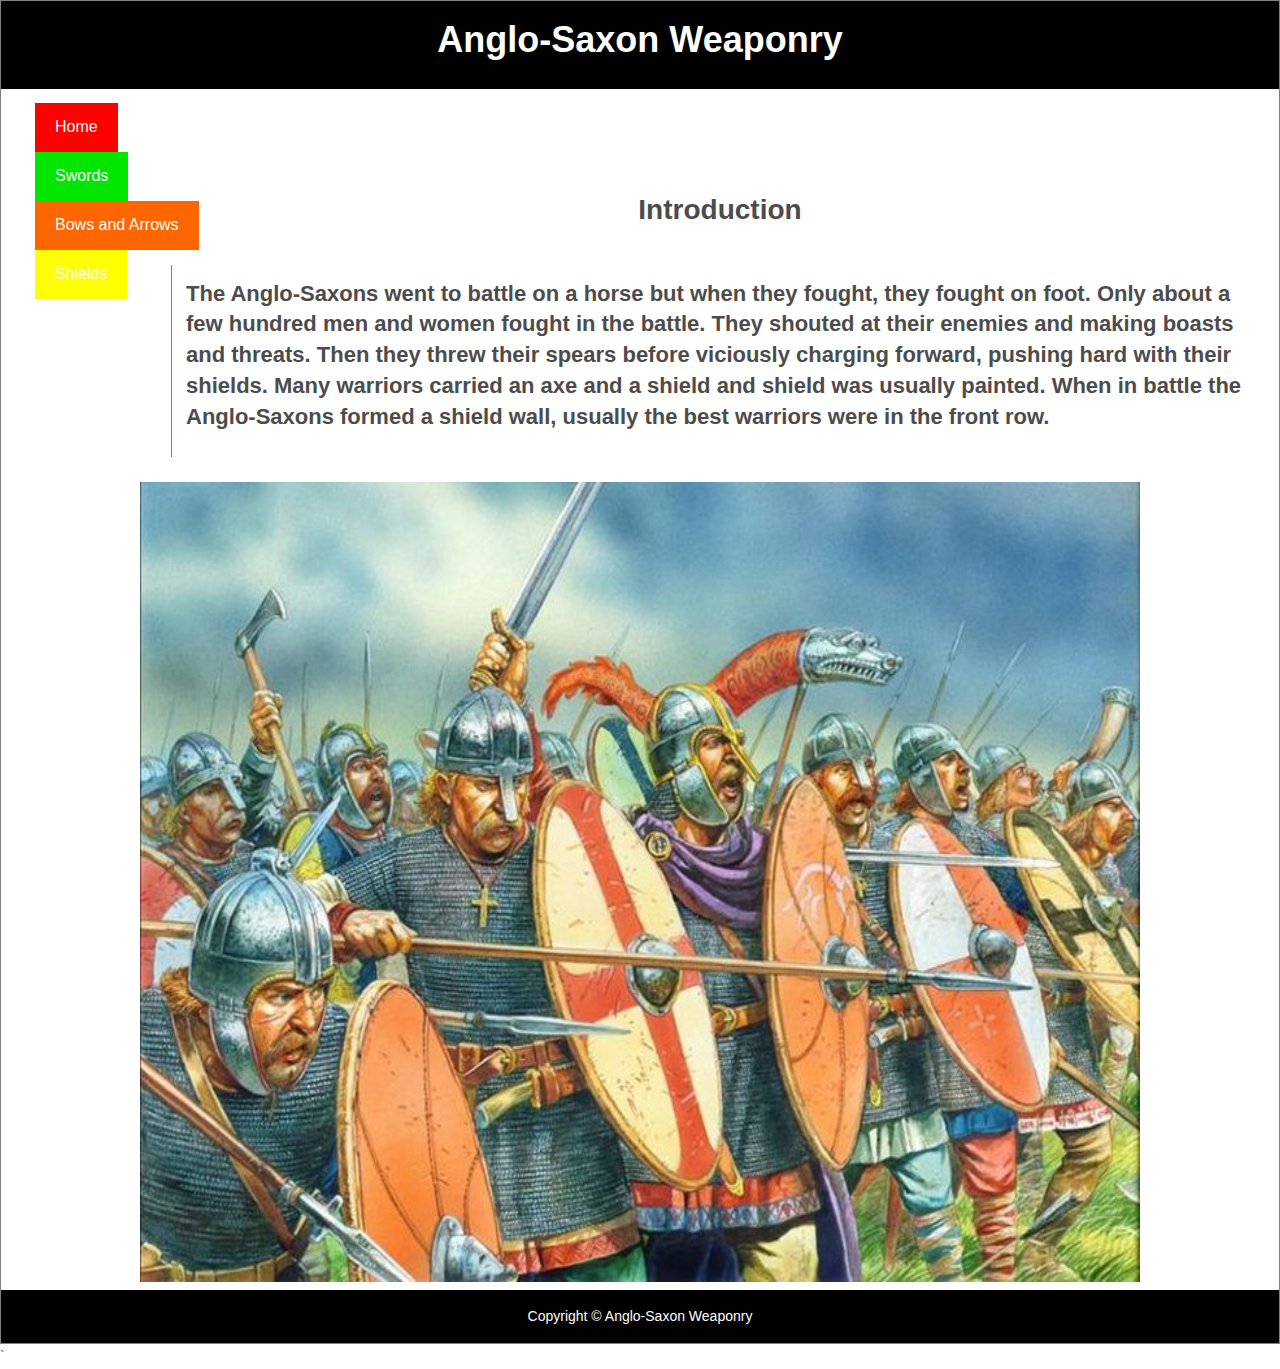
<file: index.html>
<!DOCTYPE html>
<html>
<title>Anglo-Saxon Weaponry</title>
<head>
<link href="Anglo-Saxon_Weapons.css" rel="stylesheet" type="text/css" media="all" />

</head>
<body>

<div class="container">
<header>
   <h1>Anglo-Saxon Weaponry</h1>
</header>



  <nav class="site-main-nav medium--hide small--hide">
    <div class="wrapper">
      <div class="grid--full">
        <div class="grid__item">
          

<ul class="site-nav" id="AccessibleNav">
  
    
      <li class="site-nav5">
        <a href="index.html" class="site-nav__link">Home</a>
      </li>
    
    
    
    
      <li class="site-nav3">
        <a href="Anglo-Saxon Swords.html" class="site-nav__link">Swords</a>
      </li>
    
  
    
    
    
    
    
    
      <li class=".site-nav4">
        <a href="Anglo-Saxon Bows and Arrows.html" class="site-nav__link">Bows and Arrows</a>
      </li>
    
  
    
    
    
    
    
    
      <li class="site-nav2">
        <a href="Anglo-Saxon Shields.html" class="site-nav__link">Shields</a>
      </li>
    

    
  
      </ul>

        </div>
      </div>
    </div>
  </nav>


<br>
<br>
<br>
<br>
<center><h2>Introduction</h2></center>
<br>
<article>
    <h3>The Anglo-Saxons went to battle on a horse but when they fought, they fought on foot. Only about a few hundred men and women fought in the battle. They shouted at their enemies and making boasts and threats. Then they threw their spears before viciously charging forward, pushing hard with their shields. Many warriors carried an axe and a shield and shield was usually painted. When in battle the Anglo-Saxons formed a shield wall, usually the best warriors were in the front row. </h3>
</article>
<br>

<center><img src="10-facts-anglo-saxon-warriors_10.jpg" alt="Warriors" width="1000" height="800"></center>




<footer>Copyright &copy; Anglo-Saxon Weaponry</footer>

</div>

</body>
</html> `
</file>
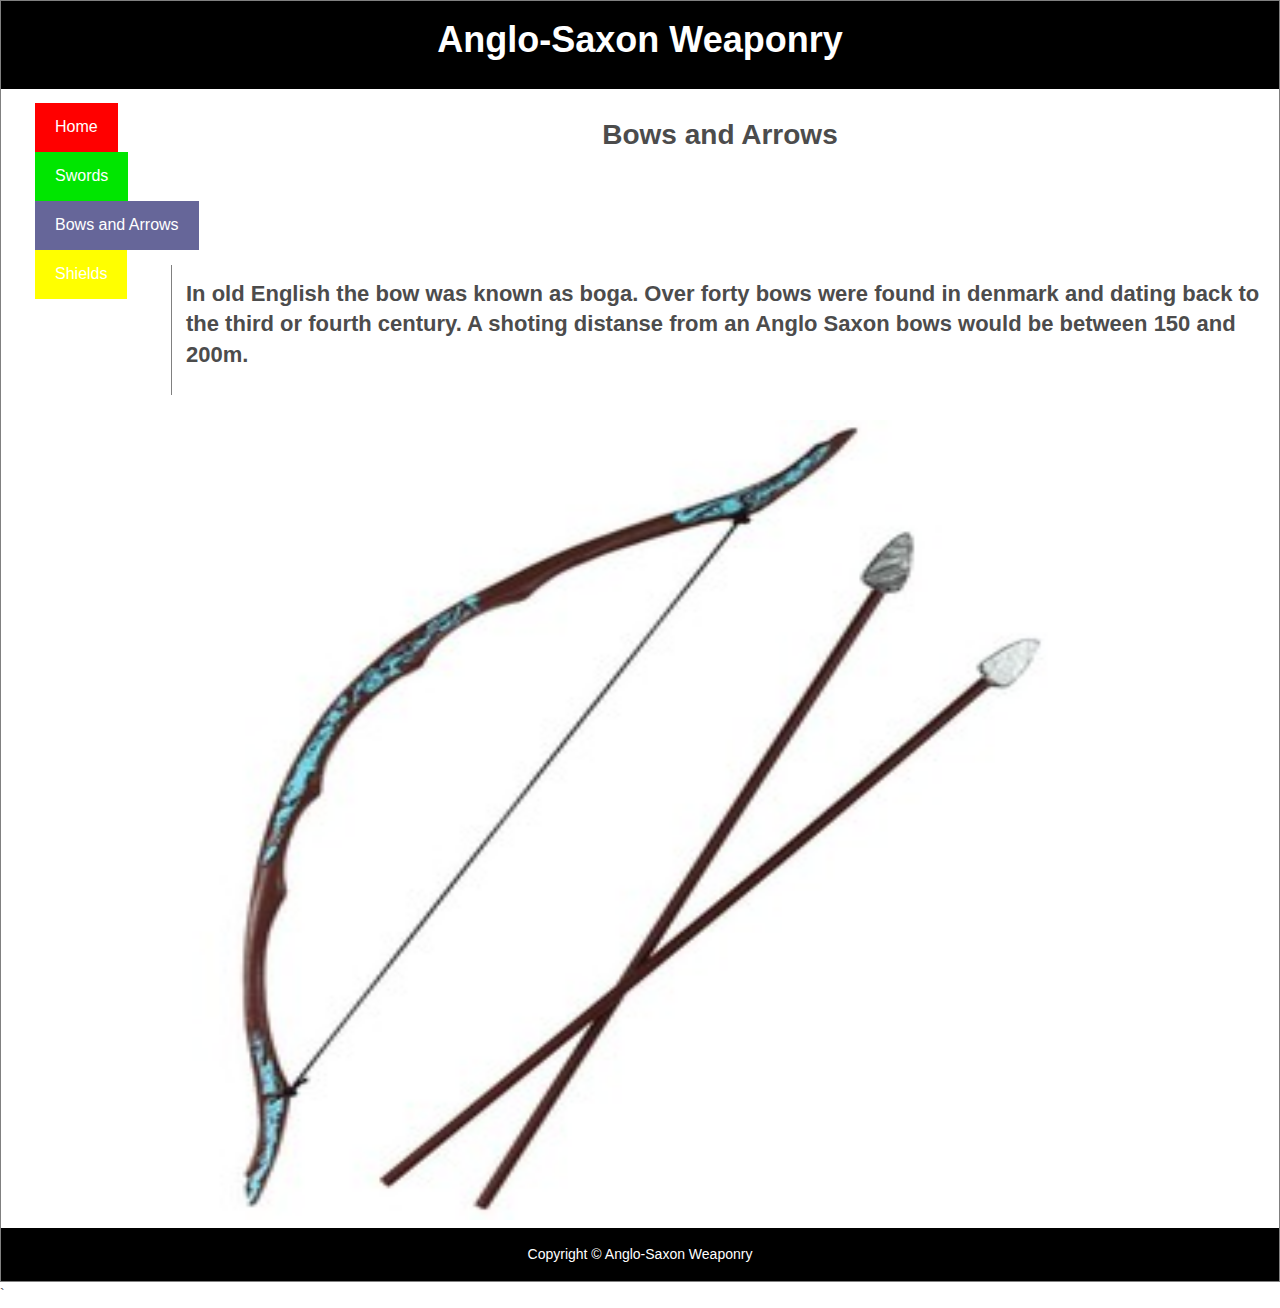
<file: Anglo-Saxon Bows and Arrows.html>
<!DOCTYPE html>
<html>
<title>Anglo-Saxon Weaponry</title>
<head>
<link href="Anglo-Saxon_Weapons.css" rel="stylesheet" type="text/css" media="all" />

</head>
<body>

<div class="container">
<header>
   <h1>Anglo-Saxon Weaponry</h1>
</header>



  <nav class="site-main-nav medium--hide small--hide">
    <div class="wrapper">
      <div class="grid--full">
        <div class="grid__item">
          

<ul class="site-nav" id="AccessibleNav">
  
    
    
    
    
    
    
      <li class="site-nav5">
        <a href="index.html" class="site-nav__link">Home</a>
      </li>
    
  
    
    
    
    
    
    
      <li class="site-nav3">
        <a href="Anglo-Saxon Swords.html" class="site-nav__link">Swords</a>
      </li>
    
  
    
    
    
    
    
    
      <li class="site-nav6">
        <a href="Anglo-Saxon Bows and Arrows.html" class="site-nav__link">Bows and Arrows</a>
      </li>
	  
	  
	  
	  
	  
	  
	  
	  
	  <li class="site-nav2">
        <a href="Anglo-Saxon Shields.html" class="site-nav__link">Shields</a>
      </li>
    
	
	
	
    
  
      </ul>

        </div>
      </div>
    </div>
  </nav>
<br>

<center><h2>Bows and Arrows</h2></center>
<br>
<br>
<br>
<br>
<article>
    <h3>In old English the bow was known as boga. Over forty bows were found in denmark and dating back to the third or fourth century. A shoting distanse from an Anglo Saxon bows would be between 150 and 200m.</h3>
</article>
<br>

<center><img src="img-thing.jpg" alt="Bow and Arrow" width="1000" height="800"></center>




<footer>Copyright &copy; Anglo-Saxon Weaponry</footer>

</div>

</body>
</html> `
</file>
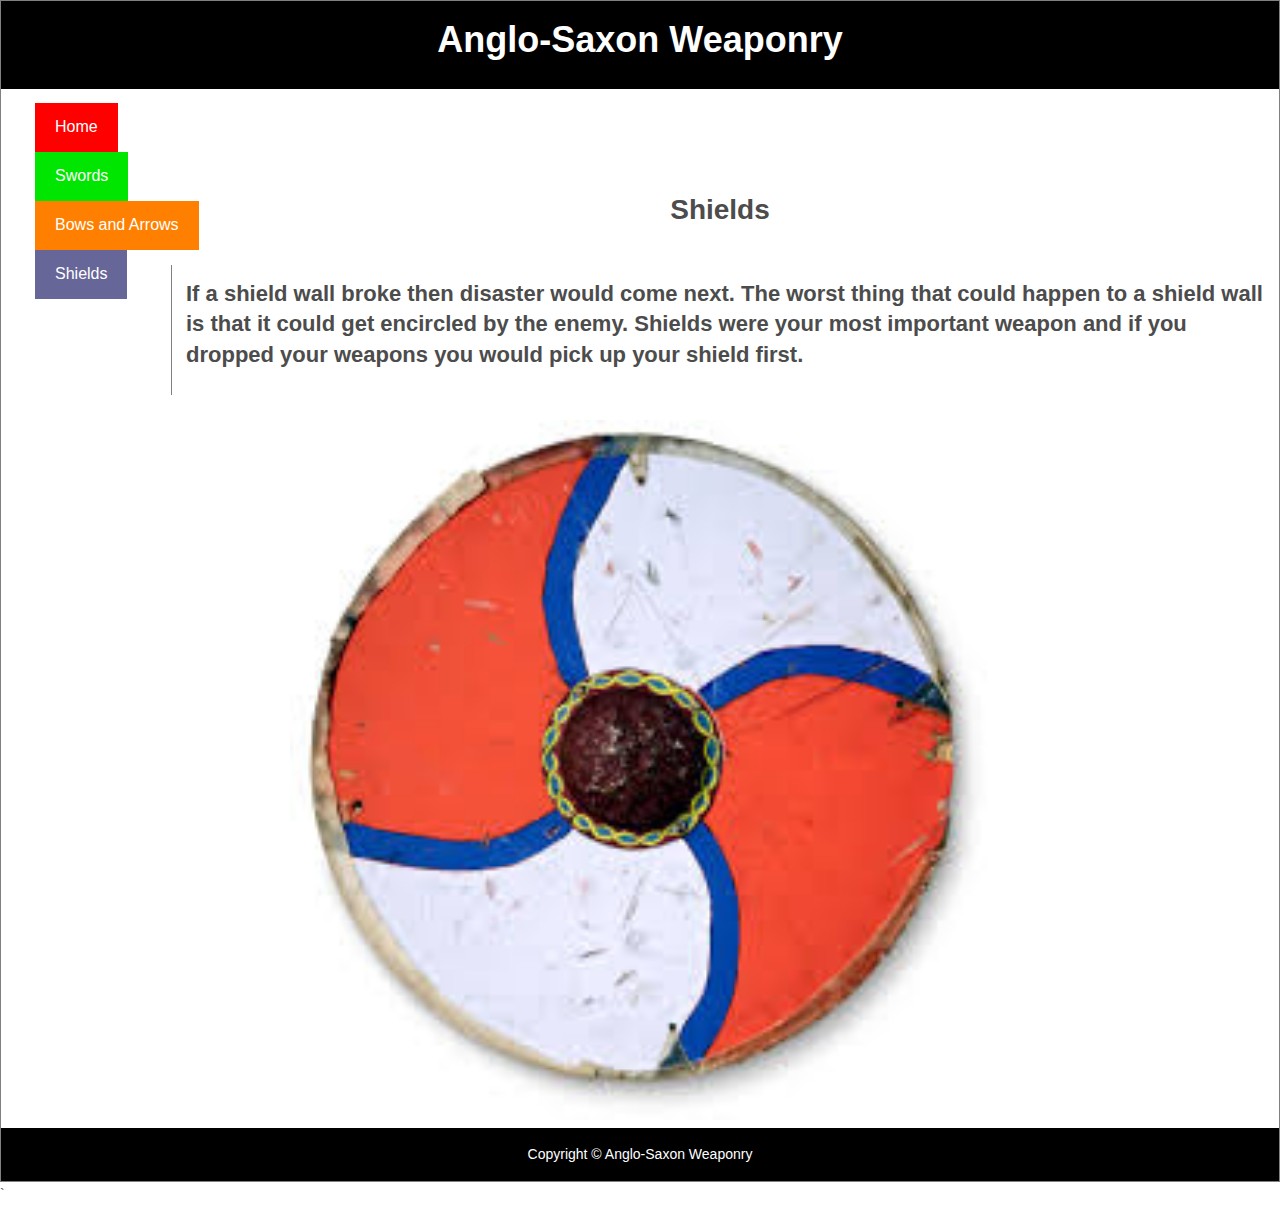
<file: Anglo-Saxon Shields.html>
<!DOCTYPE html>
<html>
<title>Anglo-Saxon Weaponry</title>
<head>
<link href="Anglo-Saxon_Weapons.css" rel="stylesheet" type="text/css" media="all" />

</head>
<body>

<div class="container">
<header>
   <h1>Anglo-Saxon Weaponry</h1>
</header>



  <nav class="site-main-nav medium--hide small--hide">
    <div class="wrapper">
      <div class="grid--full">
        <div class="grid__item">
          

<ul class="site-nav" id="AccessibleNav">
  
    
    
    
    
    
    
      <li class="site-nav5">
        <a href="index.html" class="site-nav__link">Home</a>
      </li>
    
  
    
    
    
    
    
    
      <li class="site-nav3">
        <a href="Anglo-Saxon Swords.html" class="site-nav__link">Swords</a>
      </li>
    
  
    
    
    
    
    
    
      <li class="site-nav4">
        <a href="Anglo-Saxon Bows and Arrows.html" class="site-nav__link">Bows and Arrows</a>
      </li>
      
      
	  
	  





      
      <li class="site-nav6">
        <a href="Anglo-Saxon Bows and Arrows.html" class="site-nav__link">Shields</a>
      </li>	  

    
  
      </ul>

        </div>
      </div>
    </div>
  </nav>


<br>
<br>
<br>
<br>
<center><h2>Shields</h2></center>
<br>
<article>
    <h3>If a shield wall broke then disaster would come next. The worst thing that could happen to a shield wall is that it could get encircled by the enemy. Shields were your most important weapon and if you dropped your weapons you would pick up your shield first.</h3>
</article>
<br>

<center><img src="download.jpg" alt="Shield" width="700" height="700"></center>




<footer>Copyright &copy; Anglo-Saxon Weaponry</footer>

</div>

</body>
</html> `
</file>
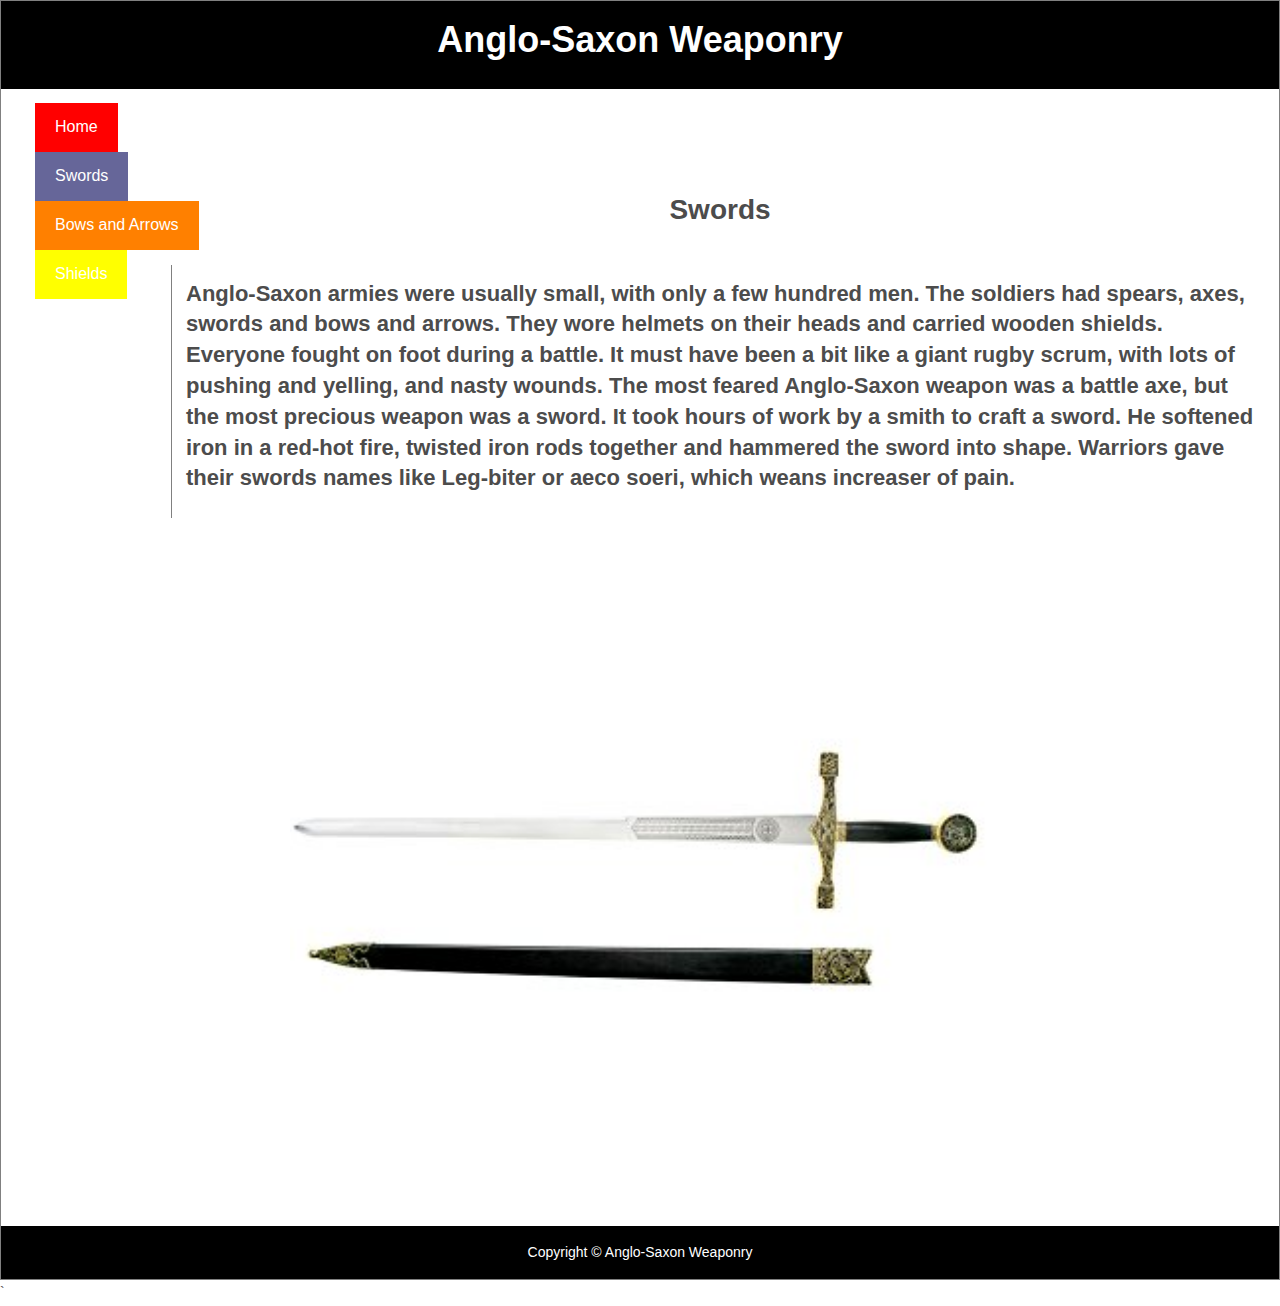
<file: Anglo-Saxon Swords.html>
<!DOCTYPE html>
<html>
<title>Anglo-Saxon Weaponry</title>
<head>
<link href="Anglo-Saxon_Weapons.css" rel="stylesheet" type="text/css" media="all" />

</head>
<body>

<div class="container">
<header>
   <h1>Anglo-Saxon Weaponry</h1>
</header>



  <nav class="site-main-nav medium--hide small--hide">
    <div class="wrapper">
      <div class="grid--full">
        <div class="grid__item">
          

<ul class="site-nav" id="AccessibleNav">
  
    
    
    
    
    
    
      <li class="site-nav5">
        <a href="index.html" class="site-nav__link">Home</a>
      </li>
    
  
    
    
    
    
    
    
      <li class="site-nav6">
        <a href="Anglo-Saxon Swords.html" class="site-nav__link">Swords</a>
      </li>
    
  
    
    
    
    
    
    
      <li class="site-nav4">
        <a href="Anglo-Saxon Bows and Arrows.html" class="site-nav__link">Bows and Arrows</a>
      </li>
	  
	  
	  
	  
	  
	  
	  
	  
	  
	  
	  
	  <li class="site-nav2">
        <a href="Anglo-Saxon Shields.html" class="site-nav__link">Shields</a>
      </li>
    

    
  
      </ul>

        </div>
      </div>
    </div>
  </nav>


<br>
<br>
<br>
<br>
<center><h2>Swords</h2></center>
<br>
<article>
    <h3>Anglo-Saxon armies were usually small, with only a few hundred men. The soldiers had spears, axes, swords and bows and arrows. They wore helmets on their heads and carried wooden shields. Everyone fought on foot during a battle. It must have been a bit like a giant rugby scrum, with lots of pushing and yelling, and nasty wounds.
    The most feared Anglo-Saxon weapon was a battle axe, but the most precious weapon was a sword. It took hours of work by a smith to craft a sword. He softened iron in a red-hot fire, twisted iron rods together and hammered the sword into shape. Warriors gave their swords names like Leg-biter or aeco soeri, which weans increaser of pain.</h3>
</article>

<center><img src="71wmh8YtgZL._SY355_.jpg" alt="Sword" width="700" height="700"></center>




<footer>Copyright &copy; Anglo-Saxon Weaponry</footer>

</div>

</body>
</html> `
</file>
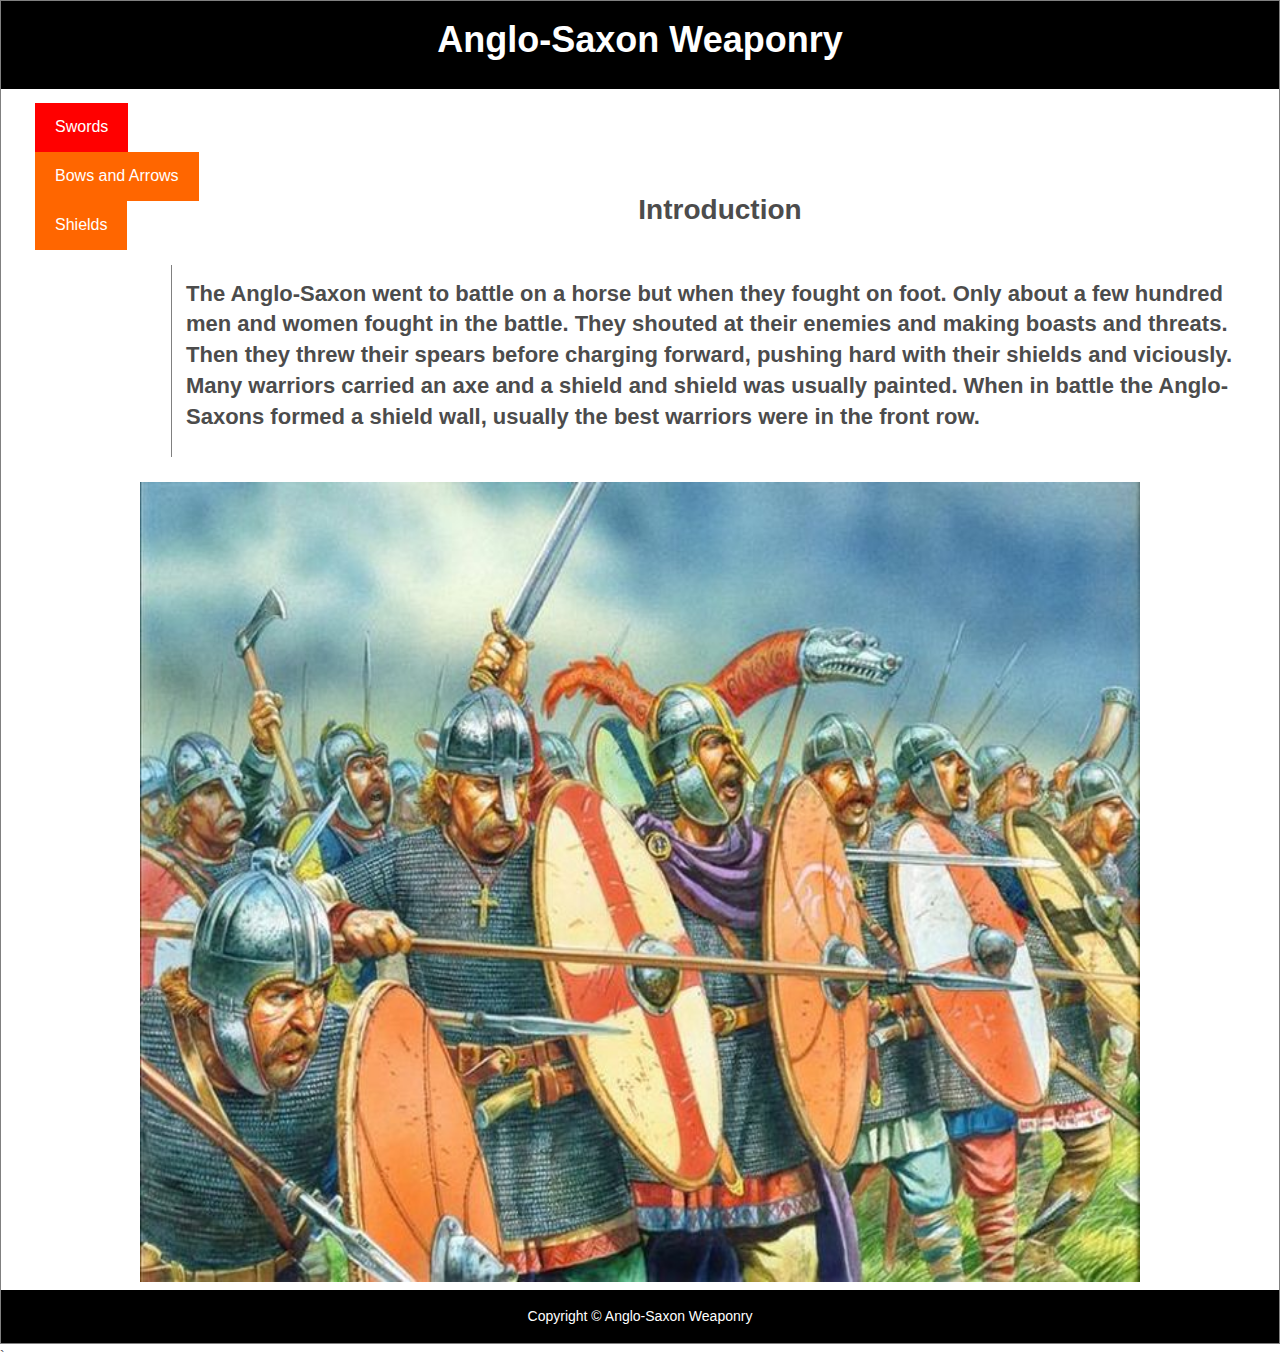
<file: Anglo-Saxon weapons.html>
<!DOCTYPE html>
<html>
<title>Anglo-Saxon Weaponry</title>
<head>
<link href="Anglo-Saxon_Weapons.css" rel="stylesheet" type="text/css" media="all" />

</head>
<body>

<div class="container">
<header>
   <h1>Anglo-Saxon Weaponry</h1>
</header>



  <nav class="site-main-nav medium--hide small--hide">
    <div class="wrapper">
      <div class="grid--full">
        <div class="grid__item">
          

<ul class="site-nav" id="AccessibleNav">
  
    
    
    
    
    
    
      <li class="">
        <a href="Anglo-Saxon Swords.html" class="site-nav__link">Swords</a>
      </li>
    
  
    
    
    
    
    
    
      <li class="">
        <a href="Anglo-Saxon Bows and Arrows.html" class="site-nav__link">Bows and Arrows</a>
      </li>
    
  
    
    
    
    
    
    
      <li class="">
        <a href="Anglo-Saxon Shields.html" class="site-nav__link">Shields</a>
      </li>
    

    
  
      </ul>

        </div>
      </div>
    </div>
  </nav>


<br>
<br>
<br>
<br>
<center><h2>Introduction</h2></center>
<br>
<article>
    <h3>The Anglo-Saxon went to battle on a horse but when they fought on foot. Only about a few hundred men and women fought in the battle. They shouted at their enemies and making boasts and threats. Then they threw their spears before charging forward, pushing hard with their shields and viciously. Many warriors carried an axe and a shield and shield was usually painted. When in battle the Anglo-Saxons formed a shield wall, usually the best warriors were in the front row. </h3>
</article>
<br>

<center><img src="10-facts-anglo-saxon-warriors_10.jpg" alt="Warriors" width="1000" height="800"></center>




<footer>Copyright &copy; Anglo-Saxon Weaponry</footer>

</div>

</body>
</html> `
</file>
<file: Anglo-Saxon_Weapons.css>
div.container {
    width: 100%;
    border: 1px solid gray;
}

header, footer {
    padding: 1em;
    color: white;
    background-color: black;
    clear: left;
    text-align: center;
}

nav {
    float: left;
    max-width: 160px;
    margin: 0;
    padding: 1em;
}

nav ul {
    list-style-type: none;
    padding: 0;
}
   
nav ul a {
    text-decoration: none;
}

article {
    border-left: 1px solid gray;
    margin-left: 170px;
    padding: 1em;
    overflow: hidden;
}

.site-nav>li:nth-child(1)>a {
    background:  #ff0000;
}
.site-nav a {
    position: relative;
    padding: 10px 20px;
    background: #ff6600;
}
.site-nav2 a {
    position: relative;
    padding: 10px 20px;
    background: #ffff00;
}
.site-nav3 a {
    position: relative;
    padding: 10px 20px;
    background: #00e600;
}
.site-nav4 a {
    position: relative;
    padding: 10px 20px;
    background: #ff8000;
}
.site-nav5 a {
    position: relative;
    padding: 10px 20px;
    background: #00ff00;
}
.site-nav6 a {
    position: relative;
    padding: 10px 20px;
    background: #666699;
}

.site-nav a, .site-nav .icon-arrow-down {
    color: #FFF;
}
.site-nav__link {
    display: block;
    text-decoration: none;
    padding: 10px;
    white-space: nowrap;
    color: #333;
}


*,input,:before,:after{-webkit-box-sizing:border-box;-moz-box-sizing:border-box;box-sizing:border-box}html,body{padding:0;margin:0}article,aside,details,figcaption,figure,footer,header,hgroup,main,nav,section,summary{display:block}audio,canvas,progress,video{display:inline-block;vertical-align:baseline}input[type="number"]::-webkit-inner-spin-button,input[type="number"]::-webkit-outer-spin-button{height:auto}input[type="search"]::-webkit-search-cancel-button,input[type="search"]::-webkit-search-decoration{-webkit-appearance:none}html{background-color:rgba(0,0,0,0)}body{background-color:#fff}.wrapper{*zoom:1;max-width:1400px;margin:0 auto;padding:0 10px}.wrapper:after{content:"";display:table;clear:both}@media screen and (min-width: 480px){.wrapper{padding:0 20px}}.main-content{display:block;margin-top:20px;padding-bottom:40px}hr{clear:both;border-top:solid #f0f0f0;border-width:1px 0 0;margin:20px 0;height:0}hr.hr--small{margin:10px 0}hr.hr--clear{border-top-color:transparent}body,input,textarea,button,select{font-size:14px;line-height:1.8;font-family:"Open Sans","HelveticaNeue","Helvetica Neue",sans-serif;color:#4c4c4c;-webkit-font-smoothing:antialiased;-webkit-text-size-adjust:100%}h1,.h1,h2,.h2,h3,.h3,h4,.h4,h5,.h5,h6,.h6{font-family:"Open Sans","HelveticaNeue","Helvetica Neue",sans-serif;font-weight:700;margin:0 0 10px;line-height:1.4}h1 a,.h1 a,h2 a,.h2 a,h3 a,.h3 a,h4 a,.h4 a,h5 a,.h5 a,h6 a,.h6 a{text-decoration:none;font-weight:inherit}h1,.h1{font-size:2.57143em}h2,.h2{font-size:2em}h3,.h3{font-size:1.57143em}h4,.h4{font-size:1.42857em}h5,.h5{font-size:1.14286em}h6,.h6{font-size:1em}p{margin:0 0 10px 0}p img{margin:0}em{font-style:italic}b,strong{font-weight:bold}small{font-size:0.9em}sup,sub{position:relative;font-size:60%;vertical-align:baseline}sup{top:-0.5em}sub{bottom:-0.5em}blockquote{font-size:1.125em;line-height:1.45;font-style:italic;margin:0 0 20px;padding:10px 20px;border-left:1px solid #f0f0f0}blockquote p{margin-bottom:0}blockquote p+cite{margin-top:10px}blockquote cite{display:block;font-size:0.75em}blockquote cite:before{content:"\2014 \0020"}code,pre{background-color:#faf7f5;font-family:Consolas,monospace;font-size:1em;border:0 none;padding:0 2px;color:#51ab62}pre{overflow:auto;padding:10px;margin:0 0 20px}ul,ol{margin:0 0 20px;padding:0}ul{list-style:none outside}ol{list-style:decimal}ul ul,ul ol,ol ol,ol ul{margin:4px 0 5px 20px}li{margin-bottom:0.25em}ol,ul.square,.rte ul ul ul,ul.disc,.rte ul{margin-left:20px}ul.square,.rte ul ul ul{list-style:square outside}ul.disc,.rte ul{list-style:disc outside}ol.alpha{list-style:lower-alpha outside}.inline-list li{display:inline-block;margin-bottom:0}table{width:100%;margin-bottom:1em;border-collapse:collapse;border-spacing:0}.table-wrap{max-width:100%;overflow:auto;-webkit-overflow-scrolling:touch}th{font-weight:bold}th,td{text-align:left;padding:10px;border:1px solid #f0f0f0}.grid,.grid--rev,.grid--full,.grid-uniform{*zoom:1}.grid:after,.grid--rev:after,.grid--full:after,.grid-uniform:after{content:"";display:table;clear:both}.grid__item.clear{clear:both}.grid,.grid--rev,.grid--full,.grid-uniform{list-style:none;margin:0;padding:0;margin-left:-20px}.grid__item{float:left;min-height:1px;padding-left:20px;vertical-align:top;width:100%;-webkit-box-sizing:border-box;-moz-box-sizing:border-box;box-sizing:border-box}.grid--rev{direction:rtl;text-align:left}.grid--rev>.grid__item{direction:ltr;text-align:left;float:right}.grid--full{margin-left:0}.grid--full>.grid__item{padding-left:0}.one-whole{width:100%}.one-half{width:50%}.one-third{width:33.333%}.two-thirds{width:66.666%}.one-quarter{width:25%}.two-quarters{width:50%}.three-quarters{width:75%}.one-fifth{width:20%}.two-fifths{width:40%}.three-fifths{width:60%}.four-fifths{width:80%}.one-sixth{width:16.666%}.two-sixths{width:33.333%}.three-sixths{width:50%}.four-sixths{width:66.666%}.five-sixths{width:83.333%}.one-eighth{width:12.5%}.two-eighths{width:25%}.three-eighths{width:37.5%}.four-eighths{width:50%}.five-eighths{width:62.5%}.six-eighths{width:75%}.seven-eighths{width:87.5%}.one-tenth{width:10%}.two-tenths{width:20%}.three-tenths{width:30%}.four-tenths{width:40%}.five-tenths{width:50%}.six-tenths{width:60%}.seven-tenths{width:70%}.eight-tenths{width:80%}.nine-tenths{width:90%}.one-twelfth{width:8.333%}.two-twelfths{width:16.666%}.three-twelfths{width:25%}.four-twelfths{width:33.333%}.five-twelfths{width:41.666%}.six-twelfths{width:50%}.seven-twelfths{width:58.333%}.eight-twelfths{width:66.666%}.nine-twelfths{width:75%}.ten-twelfths{width:83.333%}.eleven-twelfths{width:91.666%}.show{display:block !important}.hide{display:none !important}.text-left{text-align:left !important}.text-right{text-align:right !important}.text-center{text-align:center !important}.left{float:left !important}.right{float:right !important}@media only screen and (max-width: 480px){.small--one-whole{width:100%}.small--one-half{width:50%}.small--one-third{width:33.333%}.small--two-thirds{width:66.666%}.small--one-quarter{width:25%}.small--two-quarters{width:50%}.small--three-quarters{width:75%}.small--one-fifth{width:20%}.small--two-fifths{width:40%}.small--three-fifths{width:60%}.small--four-fifths{width:80%}.small--one-sixth{width:16.666%}.small--two-sixths{width:33.333%}.small--three-sixths{width:50%}.small--four-sixths{width:66.666%}.small--five-sixths{width:83.333%}.small--one-eighth{width:12.5%}.small--two-eighths{width:25%}.small--three-eighths{width:37.5%}.small--four-eighths{width:50%}.small--five-eighths{width:62.5%}.small--six-eighths{width:75%}.small--seven-eighths{width:87.5%}.small--one-tenth{width:10%}.small--two-tenths{width:20%}.small--three-tenths{width:30%}.small--four-tenths{width:40%}.small--five-tenths{width:50%}.small--six-tenths{width:60%}.small--seven-tenths{width:70%}.small--eight-tenths{width:80%}.small--nine-tenths{width:90%}.small--one-twelfth{width:8.333%}.small--two-twelfths{width:16.666%}.small--three-twelfths{width:25%}.small--four-twelfths{width:33.333%}.small--five-twelfths{width:41.666%}.small--six-twelfths{width:50%}.small--seven-twelfths{width:58.333%}.small--eight-twelfths{width:66.666%}.small--nine-twelfths{width:75%}.small--ten-twelfths{width:83.333%}.small--eleven-twelfths{width:91.666%}.small--show{display:block !important}.small--hide{display:none !important}.small--text-left{text-align:left !important}.small--text-right{text-align:right !important}.small--text-center{text-align:center !important}.small--left{float:left !important}.small--right{float:right !important}.grid-uniform .small--one-half:nth-child(2n+1),.grid-uniform .small--one-third:nth-child(3n+1),.grid-uniform .small--one-quarter:nth-child(4n+1),.grid-uniform .small--one-fifth:nth-child(5n+1),.grid-uniform .small--one-sixth:nth-child(6n+1),.grid-uniform .small--two-sixths:nth-child(3n+1),.grid-uniform .small--three-sixths:nth-child(2n+1),.grid-uniform .small--two-eighths:nth-child(4n+1),.grid-uniform .small--four-eighths:nth-child(2n+1),.grid-uniform .small--five-tenths:nth-child(2n+1),.grid-uniform .small--one-twelfth:nth-child(12n+1),.grid-uniform .small--two-twelfths:nth-child(6n+1),.grid-uniform .small--three-twelfths:nth-child(4n+1),.grid-uniform .small--four-twelfths:nth-child(3n+1),.grid-uniform .small--six-twelfths:nth-child(2n+1){clear:both}}@media only screen and (min-width: 481px) and (max-width: 768px){.medium--one-whole{width:100%}.medium--one-half{width:50%}.medium--one-third{width:33.333%}.medium--two-thirds{width:66.666%}.medium--one-quarter{width:25%}.medium--two-quarters{width:50%}.medium--three-quarters{width:75%}.medium--one-fifth{width:20%}.medium--two-fifths{width:40%}.medium--three-fifths{width:60%}.medium--four-fifths{width:80%}.medium--one-sixth{width:16.666%}.medium--two-sixths{width:33.333%}.medium--three-sixths{width:50%}.medium--four-sixths{width:66.666%}.medium--five-sixths{width:83.333%}.medium--one-eighth{width:12.5%}.medium--two-eighths{width:25%}.medium--three-eighths{width:37.5%}.medium--four-eighths{width:50%}.medium--five-eighths{width:62.5%}.medium--six-eighths{width:75%}.medium--seven-eighths{width:87.5%}.medium--one-tenth{width:10%}.medium--two-tenths{width:20%}.medium--three-tenths{width:30%}.medium--four-tenths{width:40%}.medium--five-tenths{width:50%}.medium--six-tenths{width:60%}.medium--seven-tenths{width:70%}.medium--eight-tenths{width:80%}.medium--nine-tenths{width:90%}.medium--one-twelfth{width:8.333%}.medium--two-twelfths{width:16.666%}.medium--three-twelfths{width:25%}.medium--four-twelfths{width:33.333%}.medium--five-twelfths{width:41.666%}.medium--six-twelfths{width:50%}.medium--seven-twelfths{width:58.333%}.medium--eight-twelfths{width:66.666%}.medium--nine-twelfths{width:75%}.medium--ten-twelfths{width:83.333%}.medium--eleven-twelfths{width:91.666%}.medium--show{display:block !important}.medium--hide{display:none !important}.medium--text-left{text-align:left !important}.medium--text-right{text-align:right !important}.medium--text-center{text-align:center !important}.medium--left{float:left !important}.medium--right{float:right !important}.grid-uniform .medium--one-half:nth-child(2n+1),.grid-uniform .medium--one-third:nth-child(3n+1),.grid-uniform .medium--one-quarter:nth-child(4n+1),.grid-uniform .medium--one-fifth:nth-child(5n+1),.grid-uniform .medium--one-sixth:nth-child(6n+1),.grid-uniform .medium--two-sixths:nth-child(3n+1),.grid-uniform .medium--three-sixths:nth-child(2n+1),.grid-uniform .medium--two-eighths:nth-child(4n+1),.grid-uniform .medium--four-eighths:nth-child(2n+1),.grid-uniform .medium--five-tenths:nth-child(2n+1),.grid-uniform .medium--one-twelfth:nth-child(12n+1),.grid-uniform .medium--two-twelfths:nth-child(6n+1),.grid-uniform .medium--three-twelfths:nth-child(4n+1),.grid-uniform .medium--four-twelfths:nth-child(3n+1),.grid-uniform .medium--six-twelfths:nth-child(2n+1){clear:both}}@media only screen and (max-width: 768px){.medium-down--one-whole{width:100%}.medium-down--one-half{width:50%}.medium-down--one-third{width:33.333%}.medium-down--two-thirds{width:66.666%}.medium-down--one-quarter{width:25%}.medium-down--two-quarters{width:50%}.medium-down--three-quarters{width:75%}.medium-down--one-fifth{width:20%}.medium-down--two-fifths{width:40%}.medium-down--three-fifths{width:60%}.medium-down--four-fifths{width:80%}.medium-down--one-sixth{width:16.666%}.medium-down--two-sixths{width:33.333%}.medium-down--three-sixths{width:50%}.medium-down--four-sixths{width:66.666%}.medium-down--five-sixths{width:83.333%}.medium-down--one-eighth{width:12.5%}.medium-down--two-eighths{width:25%}.medium-down--three-eighths{width:37.5%}.medium-down--four-eighths{width:50%}.medium-down--five-eighths{width:62.5%}.medium-down--six-eighths{width:75%}.medium-down--seven-eighths{width:87.5%}.medium-down--one-tenth{width:10%}.medium-down--two-tenths{width:20%}.medium-down--three-tenths{width:30%}.medium-down--four-tenths{width:40%}.medium-down--five-tenths{width:50%}.medium-down--six-tenths{width:60%}.medium-down--seven-tenths{width:70%}.medium-down--eight-tenths{width:80%}.medium-down--nine-tenths{width:90%}.medium-down--one-twelfth{width:8.333%}.medium-down--two-twelfths{width:16.666%}.medium-down--three-twelfths{width:25%}.medium-down--four-twelfths{width:33.333%}.medium-down--five-twelfths{width:41.666%}.medium-down--six-twelfths{width:50%}.medium-down--seven-twelfths{width:58.333%}.medium-down--eight-twelfths{width:66.666%}.medium-down--nine-twelfths{width:75%}.medium-down--ten-twelfths{width:83.333%}.medium-down--eleven-twelfths{width:91.666%}.medium-down--show{display:block !important}.medium-down--hide{display:none !important}.medium-down--text-left{text-align:left !important}.medium-down--text-right{text-align:right !important}.medium-down--text-center{text-align:center !important}.medium-down--left{float:left !important}.medium-down--right{float:right !important}.grid-uniform .medium-down--one-half:nth-child(2n+1),.grid-uniform .medium-down--one-third:nth-child(3n+1),.grid-uniform .medium-down--one-quarter:nth-child(4n+1),.grid-uniform .medium-down--one-fifth:nth-child(5n+1),.grid-uniform .medium-down--one-sixth:nth-child(6n+1),.grid-uniform .medium-down--two-sixths:nth-child(3n+1),.grid-uniform .medium-down--three-sixths:nth-child(2n+1),.grid-uniform .medium-down--two-eighths:nth-child(4n+1),.grid-uniform .medium-down--four-eighths:nth-child(2n+1),.grid-uniform .medium-down--five-tenths:nth-child(2n+1),.grid-uniform .medium-down--one-twelfth:nth-child(12n+1),.grid-uniform .medium-down--two-twelfths:nth-child(6n+1),.grid-uniform .medium-down--three-twelfths:nth-child(4n+1),.grid-uniform .medium-down--four-twelfths:nth-child(3n+1),.grid-uniform .medium-down--six-twelfths:nth-child(2n+1){clear:both}}@media only screen and (min-width: 769px){.large--one-whole{width:100%}.large--one-half{width:50%}.large--one-third{width:33.333%}.large--two-thirds{width:66.666%}.large--one-quarter{width:25%}.large--two-quarters{width:50%}.large--three-quarters{width:75%}.large--one-fifth{width:20%}.large--two-fifths{width:40%}.large--three-fifths{width:60%}.large--four-fifths{width:80%}.large--one-sixth{width:16.666%}.large--two-sixths{width:33.333%}.large--three-sixths{width:50%}.large--four-sixths{width:66.666%}.large--five-sixths{width:83.333%}.large--one-eighth{width:12.5%}.large--two-eighths{width:25%}.large--three-eighths{width:37.5%}.large--four-eighths{width:50%}.large--five-eighths{width:62.5%}.large--six-eighths{width:75%}.large--seven-eighths{width:87.5%}.large--one-tenth{width:10%}.large--two-tenths{width:20%}.large--three-tenths{width:30%}.large--four-tenths{width:40%}.large--five-tenths{width:50%}.large--six-tenths{width:60%}.large--seven-tenths{width:70%}.large--eight-tenths{width:80%}.large--nine-tenths{width:90%}.large--one-twelfth{width:8.333%}.large--two-twelfths{width:16.666%}.large--three-twelfths{width:25%}.large--four-twelfths{width:33.333%}.large--five-twelfths{width:41.666%}.large--six-twelfths{width:50%}.large--seven-twelfths{width:58.333%}.large--eight-twelfths{width:66.666%}.large--nine-twelfths{width:75%}.large--ten-twelfths{width:83.333%}.large--eleven-twelfths{width:91.666%}.large--show{display:block !important}.large--hide{display:none !important}.large--text-left{text-align:left !important}.large--text-right{text-align:right !important}.large--text-center{text-align:center !important}.large--left{float:left !important}.large--right{float:right !important}.grid-uniform .large--one-half:nth-child(2n+1),.grid-uniform .large--one-third:nth-child(3n+1),.grid-uniform .large--one-quarter:nth-child(4n+1),.grid-uniform .large--one-fifth:nth-child(5n+1),.grid-uniform .large--one-sixth:nth-child(6n+1),.grid-uniform .large--two-sixths:nth-child(3n+1),.grid-uniform .large--three-sixths:nth-child(2n+1),.grid-uniform .large--two-eighths:nth-child(4n+1),.grid-uniform .large--four-eighths:nth-child(2n+1),.grid-uniform .large--five-tenths:nth-child(2n+1),.grid-uniform .large--one-twelfth:nth-child(12n+1),.grid-uniform .large--two-twelfths:nth-child(6n+1),.grid-uniform .large--three-twelfths:nth-child(4n+1),.grid-uniform .large--four-twelfths:nth-child(3n+1),.grid-uniform .large--six-twelfths:nth-child(2n+1){clear:both}}[class*="push--"]{position:relative}.push--one-whole{left:100%}.push--one-half{left:50%}.push--one-third{left:33.333%}.push--two-thirds{left:66.666%}.push--one-quarter{left:25%}.push--two-quarters{left:50%}.push--three-quarters{left:75%}.push--one-fifth{left:20%}.push--two-fifths{left:40%}.push--three-fifths{left:60%}.push--four-fifths{left:80%}.push--one-sixth{left:16.666%}.push--two-sixths{left:33.333%}.push--three-sixths{left:50%}.push--four-sixths{left:66.666%}.push--five-sixths{left:83.333%}.push--one-eighth{left:12.5%}.push--two-eighths{left:25%}.push--three-eighths{left:37.5%}.push--four-eighths{left:50%}.push--five-eighths{left:62.5%}.push--six-eighths{left:75%}.push--seven-eighths{left:87.5%}.push--one-tenth{left:10%}.push--two-tenths{left:20%}.push--three-tenths{left:30%}.push--four-tenths{left:40%}.push--five-tenths{left:50%}.push--six-tenths{left:60%}.push--seven-tenths{left:70%}.push--eight-tenths{left:80%}.push--nine-tenths{left:90%}.push--one-twelfth{left:8.333%}.push--two-twelfths{left:16.666%}.push--three-twelfths{left:25%}.push--four-twelfths{left:33.333%}.push--five-twelfths{left:41.666%}.push--six-twelfths{left:50%}.push--seven-twelfths{left:58.333%}.push--eight-twelfths{left:66.666%}.push--nine-twelfths{left:75%}.push--ten-twelfths{left:83.333%}.push--eleven-twelfths{left:91.666%}@media only screen and (min-width: 481px) and (max-width: 768px){.push--medium--one-whole{left:100%}.push--medium--one-half{left:50%}.push--medium--one-third{left:33.333%}.push--medium--two-thirds{left:66.666%}.push--medium--one-quarter{left:25%}.push--medium--two-quarters{left:50%}.push--medium--three-quarters{left:75%}.push--medium--one-fifth{left:20%}.push--medium--two-fifths{left:40%}.push--medium--three-fifths{left:60%}.push--medium--four-fifths{left:80%}.push--medium--one-sixth{left:16.666%}.push--medihttps://www.brighton-hove.gov.push--medium--three-sixths{left:50%}.push--medium--four-sixths{left:66.666%}.push--medium--five-sixths{left:83.333%}.push--medium--one-eighth{left:12.5%}.push--medium--two-eighths{left:25%}.push--medium--three-eighths{left:37.5%}.push--medium--four-eighths{left:50%}.push--medium--five-eighths{left:62.5%}.push--medium--six-eighths{left:75%}.push--medium--seven-eighths{left:87.5%}.push--medium--one-tenth{left:10%}.push--medium--two-tenths{left:20%}.push--medium--three-tenths{left:30%}.push--medium--four-tenths{left:40%}.push--medium--five-tenths{left:50%}.push--medium--six-tenths{left:60%}.push--medium--seven-tenths{left:70%}.push--medium--eight-tenths{left:80%}.push--medium--nine-tenths{left:90%}.push--medium--one-twelfth{left:8.333%}.push--medium--two-twelfths{left:16.666%}.push--medium--three-twelfths{left:25%}.push--medium--four-twelfths{left:33.333%}.push--medium--five-twelfths{left:41.666%}.push--medium--six-twelfths{left:50%}.push--medium--seven-twelfths{left:58.333%}.push--medium--eight-twelfths{left:66.666%}.push--medium--nine-twelfths{left:75%}.push--medium--ten-twelfths{left:83.333%}.push--medium--eleven-twelfths{left:91.666%}}@media only screen and (max-width: 768px){.push--medium-down--one-whole{left:100%}.push--medium-down--one-half{left:50%}.push--medium-down--one-third{left:33.333%}.push--medium-down--two-thirds{left:66.666%}.push--medium-down--one-quarter{left:25%}.push--medium-down--two-quarters{left:50%}.push--medium-down--three-quarters{left:75%}.push--medium-down--one-fifth{left:20%}.push--medium-down--two-fifths{left:40%}.push--medium-down--three-fifths{left:60%}.push--medium-down--four-fifths{left:80%}.push--medium-down--one-sixth{left:16.666%}.push--medium-down--two-sixths{left:33.333%}.push--medium-down--three-sixths{left:50%}.push--medium-down--four-sixths{left:66.666%}.push--medium-down--five-sixths{left:83.333%}.push--medium-down--one-eighth{left:12.5%}.push--medium-down--two-eighths{left:25%}.push--medium-down--three-eighths{left:37.5%}.push--medium-down--four-eighths{left:50%}.push--medium-down--five-eighths{left:62.5%}.push--medium-down--six-eighths{left:75%}.push--medium-down--seven-eighths{left:87.5%}.push--medium-down--one-tenth{left:10%}.push--medium-down--two-tenths{left:20%}.push--medium-down--three-tenths{left:30%}.push--medium-down--four-tenths{left:40%}.push--medium-down--five-tenths{left:50%}.push--medium-down--six-tenths{left:60%}.push--medium-down--seven-tenths{left:70%}.push--medium-down--eight-tenths{left:80%}.push--medium-down--nine-tenths{left:90%}.push--medium-down--one-twelfth{left:8.333%}.push--medium-down--two-twelfths{left:16.666%}.push--medium-down--three-twelfths{left:25%}.push--medium-down--four-twelfths{left:33.333%}.push--medium-down--five-twelfths{left:41.666%}.push--medium-down--six-twelfths{left:50%}.push--medium-down--seven-twelfths{left:58.333%}.push--medium-down--eight-twelfths{left:66.666%}.push--medium-down--nine-twelfths{left:75%}.push--medium-down--ten-twelfths{left:83.333%}.push--medium-down--eleven-twelfths{left:91.666%}}@media only screen and (min-width: 769px){.push--large--one-whole{left:100%}.push--large--one-half{left:50%}.push--large--one-third{left:33.333%}.push--large--two-thirds{left:66.666%}.push--large--one-quarter{left:25%}.push--large--two-quarters{left:50%}.push--large--three-quarters{left:75%}.push--large--one-fifth{left:20%}.push--large--two-fifths{left:40%}.push--large--three-fifths{left:60%}.push--large--four-fifths{left:80%}.push--large--one-sixth{left:16.666%}.push--large--two-sixths{left:33.333%}.push--large--three-sixths{left:50%}.push--large--four-sixths{left:66.666%}.push--large--five-sixths{left:83.333%}.push--large--one-eighth{left:12.5%}.push--large--two-eighths{left:25%}.push--large--three-eighths{left:37.5%}.push--large--four-eighths{left:50%}.push--large--five-eighths{left:62.5%}.push--large--six-eighths{left:75%}.push--large--seven-eighths{left:87.5%}.push--large--one-tenth{left:10%}.push--large--two-tenths{left:20%}.push--large--three-tenths{left:30%}.push--large--four-tenths{left:40%}.push--large--five-tenths{left:50%}.push--large--six-tenths{left:60%}.push--large--seven-tenths{left:70%}.push--large--eight-tenths{left:80%}.push--large--nine-tenths{left:90%}.push--large--one-twelfth{left:8.333%}.push--large--two-twelfths{left:16.666%}.push--large--three-twelfths{left:25%}.push--large--four-twelfths{left:33.333%}.push--large--five-twelfths{left:41.666%}.push--large--six-twelfths{left:50%}.push--large--seven-twelfths{left:58.333%}.push--large--eight-twelfths{left:66.666%}.push--large--nine-twelfths{left:75%}.push--large--ten-twelfths{left:83.333%}.push--large--eleven-twelfths{left:91.666%}}.clearfix{*zoom:1}.clearfix:after{content:"";display:table;clear:both}.display-table{display:table;table-layout:fixed;width:100%}.display-table-cell{display:table-cell;vertical-align:middle;float:none}@media screen and (min-width: 769px){.large--display-table{display:table;table-layout:fixed;width:100%}.large--display-table-cell{display:table-cell;vertical-align:middle;float:none}}.media,.media-flex{overflow:hidden;_overflow:visible;zoom:1}.media-img{float:left;margin-right:20px}.media-img-right{float:right;margin-left:20px}.media-img img,.media-img-right img{display:block}a,.text-link{color:#0066ff;text-decoration:none;background:transparent}a:hover,a:focus,.text-link:hover,.text-link:focus{color:#0066ff}button{overflow:visible}button[disabled],html input[disabled]{cursor:default}.btn,.btn--secondary,input.btn--secondary,.btn--tertiary,.collection-view,.js-qty__adjust,.ajaxcart__qty-adjust,input.btn--tertiary,input.collection-view,input.js-qty__adjust,input.ajaxcart__qty-adjust,input[type="submit"]{display:inline-block;padding:8px 16px;margin:0;line-height:1.42;font-size:1.07143em;font-weight:bold;text-decoration:none;text-align:center;vertical-align:middle;white-space:nowrap;cursor:pointer;border:1px solid transparent;-webkit-user-select:none;-moz-user-select:none;-ms-user-select:none;-o-user-select:none;user-select:none;-webkit-appearance:none;-moz-appearance:none;border-radius:3px;background-color:#0066ff;color:#fff}.btn:hover,.btn--secondary:hover,.btn--tertiary:hover,.collection-view:hover,.js-qty__adjust:hover,.ajaxcart__qty-adjust:hover,input[type="submit"]:hover{background-color:#e71e55;color:#fff}.btn:active,.btn--secondary:active,.btn--tertiary:active,.collection-view:active,.js-qty__adjust:active,.ajaxcart__qty-adjust:active,input[type="submit"]:active,.btn:focus,.btn--secondary:focus,.btn--tertiary:focus,.collection-view:focus,.js-qty__adjust:focus,.ajaxcart__qty-adjust:focus,input[type="submit"]:focus{background-color:#0066ff;color:#fff}.btn[disabled],[disabled].btn--secondary,[disabled].btn--tertiary,[disabled].collection-view,[disabled].js-qty__adjust,[disabled].ajaxcart__qty-adjust,input[disabled][type="submit"],.btn.disabled,.disabled.btn--secondary,.disabled.btn--tertiary,.disabled.collection-view,.disabled.js-qty__adjust,.disabled.ajaxcart__qty-adjust,input.disabled[type="submit"]{cursor:default;color:#b6b6b6;background-color:#f6f6f6}.btn--secondary,input.btn--secondary{background-color:#bbb}.btn--secondary:hover,input.btn--secondary:hover{background-color:#d4d4d4;color:#fff}.btn--secondary:active,.btn--secondary:focus,input.btn--secondary:active,input.btn--secondary:focus{background-color:#bbb;color:#fff}.btn--small{padding:4px 5px;font-size:0.85714em}.btn--large{padding:12px 15px;font-size:1.14286em}.btn--full{width:100%}.btn--tertiary,.collection-view,.js-qty__adjust,.ajaxcart__qty-adjust,input.btn--tertiary,input.collection-view,input.js-qty__adjust,input.ajaxcart__qty-adjust{margin:0;background-color:#fff;color:#0066ff;border:1px solid #f0f0f0}.btn--tertiary:hover,.collection-view:hover,.js-qty__adjust:hover,.ajaxcart__qty-adjust:hover,input.btn--tertiary:hover,input.collection-view:hover,input.js-qty__adjust:hover,input.ajaxcart__qty-adjust:hover{opacity:1;background-color:#0066ff}.btn--tertiary:active,.collection-view:active,.js-qty__adjust:active,.ajaxcart__qty-adjust:active,.btn--tertiary:focus,.collection-view:focus,.js-qty__adjust:focus,.ajaxcart__qty-adjust:focus,input.btn--tertiary:active,input.collection-view:active,input.js-qty__adjust:active,input.ajaxcart__qty-adjust:active,input.btn--tertiary:focus,input.collection-view:focus,input.js-qty__adjust:focus,input.ajaxcart__qty-adjust:focus{background-color:#900f33}select.btn--tertiary,select.collection-view,select.js-qty__adjust,select.ajaxcart__qty-adjust{padding:6px 28px 6px 10px;font-size:0.85em}select.btn--tertiary:hover,select.collection-view:hover,select.js-qty__adjust:hover,select.ajaxcart__qty-adjust:hover,select.btn--tertiary:focus,select.collection-view:focus,select.js-qty__adjust:focus,select.ajaxcart__qty-adjust:focus,select.btn--tertiary:active,select.collection-view:active,select.js-qty__adjust:active,select.ajaxcart__qty-adjust:active{background-color:#fff;color:#0066ff}.text-link{display:inline;border:0 none;padding:0;margin:0}img{border:0 none}svg:not(:root){overflow:hidden}img.auto,.grid__item img,.grid__item iframe{max-width:100%}.video-wrapper{position:relative;overflow:hidden;max-width:100%;padding-bottom:56.25%;height:0;height:auto}.video-wrapper iframe{position:absolute;top:0;left:0;width:100%;height:100%}.table-wrapper{max-width:100%;overflow:auto}form{margin-bottom:20px}input,textarea,button,select{font-size:1em}button,input[type="text"],input[type="search"],input[type="password"],input[type="email"],input[type="file"],input[type="number"],input[type="tel"],input[type="submit"],textarea{-webkit-appearance:none;-moz-appearance:none}input,textarea,select,fieldset{border-radius:3px;max-width:100%}input.input-full,textarea.input-full,select.input-full,fieldset.input-full{width:100%}input,select,textarea{padding:8px 10px;line-height:1.42}fieldset{border:1px solid #f0f0f0;padding:10px}legend{border:0;padding:0}optgroup{font-weight:bold}input{display:inline-block;width:auto}button,input[type="submit"]{cursor:pointer}input[type="text"],input[type="search"],input[type="password"],input[type="email"],input[type="file"],input[type="number"],input[type="tel"],textarea,select{border:1px solid #f0f0f0;width:100%;max-width:100%;display:block;margin:0 0 1em;color:#333}input[type="text"]:focus,input[type="search"]:focus,input[type="password"]:focus,input[type="email"]:focus,input[type="file"]:focus,input[type="number"]:focus,input[type="tel"]:focus,textarea:focus,select:focus{border:1px solid #d6d6d6}input[type="text"][disabled],input[type="text"].disabled,input[type="search"][disabled],input[type="search"].disabled,input[type="password"][disabled],input[type="password"].disabled,input[type="email"][disabled],input[type="email"].disabled,input[type="file"][disabled],input[type="file"].disabled,input[type="number"][disabled],input[type="number"].disabled,input[type="tel"][disabled],input[type="tel"].disabled,textarea[disabled],textarea.disabled,select[disabled],select.disabled{cursor:default;background-color:#f6f6f6;border-color:#b6b6b6}textarea{min-height:100px}input[type="checkbox"],input[type="radio"]{display:inline;margin:0;padding:0}select{-webkit-appearance:none;-moz-appearance:none;appearance:none;background-position:right center;background-image:url("//cdn.shopify.com/s/files/1/0176/3274/t/40/assets/ico-select.svg?15376119604806760169");background-repeat:no-repeat;background-position:right 10px center;background-color:#fff;padding-right:28px;text-indent:0.01px;text-overflow:'';cursor:pointer}.ie9 select,.lt-ie9 select{padding-right:10px;background-image:none}option{color:#000;background-color:#fff}select::-ms-expand{display:none}.hidden-label{clip:rect(0 0 0 0);clip:rect(0, 0, 0, 0);overflow:hidden;position:absolute;height:1px;width:1px}label,legend{display:block;margin-bottom:2px;font-weight:bold}label.inline,legend.inline{display:inline}.form-horizontal label.label--hidden,label.label--hidden,.form-horizontal legend.label--hidden,legend.label--hidden{height:0;width:0;margin-bottom:0;overflow:hidden}.ie9 .form-horizontal label.label--hidden,.lt-ie9 .form-horizontal label.label--hidden,.ie9 label.label--hidden,.lt-ie9 label.label--hidden,.ie9 .form-horizontal legend.label--hidden,.lt-ie9 .form-horizontal legend.label--hidden,.ie9 legend.label--hidden,.lt-ie9 legend.label--hidden{height:auto;width:auto;margin-bottom:2px;overflow:visible}input[type="checkbox"]+label,input[type="radio"]+label{font-weight:normal}label[for]{cursor:pointer}.label-hint{color:#999}form.form-horizontal,.form-horizontal{margin-bottom:0}form.form-horizontal input[type="text"],form.form-horizontal input[type="search"],form.form-horizontal input[type="password"],form.form-horizontal input[type="email"],form.form-horizontal input[type="file"],form.form-horizontal input[type="number"],form.form-horizontal input[type="tel"],form.form-horizontal textarea,form.form-horizontal select,form.form-horizontal label,.form-horizontal input[type="text"],.form-horizontal input[type="search"],.form-horizontal input[type="password"],.form-horizontal input[type="email"],.form-horizontal input[type="file"],.form-horizontal input[type="number"],.form-horizontal input[type="tel"],.form-horizontal textarea,.form-horizontal select,.form-horizontal label{display:inline-block;margin-bottom:0;width:auto}input[type="text"].error,input[type="search"].error,input[type="password"].error,input[type="email"].error,input[type="file"].error,input[type="number"].error,input[type="tel"].error,textarea.error{border-color:#d02e2e;background-color:#fff6f6;color:#d02e2e}label.error{color:#d02e2e}.input-group{position:relative;display:table;border-collapse:separate}.input-group .input-group-field:first-child,.input-group .input-group-btn:first-child,.input-group .input-group-btn:first-child>.btn,.input-group .input-group-btn:first-child>.btn--secondary,.input-group .input-group-btn:first-child>.btn--tertiary,.input-group .input-group-btn:first-child>.collection-view,.input-group .input-group-btn:first-child>.js-qty__adjust,.input-group .input-group-btn:first-child>.ajaxcart__qty-adjust,.input-group .input-group-btn:first-child>input[type="submit"],.input-group input[type="hidden"]:first-child+.input-group-field,.input-group input[type="hidden"]:first-child+.input-group-btn>.btn,.input-group input[type="hidden"]:first-child+.input-group-btn>.btn--secondary,.input-group input[type="hidden"]:first-child+.input-group-btn>.btn--tertiary,.input-group input[type="hidden"]:first-child+.input-group-btn>.collection-view,.input-group input[type="hidden"]:first-child+.input-group-btn>.js-qty__adjust,.input-group input[type="hidden"]:first-child+.input-group-btn>.ajaxcart__qty-adjust,.input-group input[type="hidden"]:first-child+.input-group-btn>input[type="submit"]{border-radius:3px 0 0 3px}.input-group .input-group-field:last-child,.input-group .input-group-btn:last-child>.btn,.input-group .input-group-btn:last-child>.btn--secondary,.input-group .input-group-btn:last-child>.btn--tertiary,.input-group .input-group-btn:last-child>.collection-view,.input-group .input-group-btn:last-child>.js-qty__adjust,.input-group .input-group-btn:last-child>.ajaxcart__qty-adjust,.input-group .input-group-btn:last-child>input[type="submit"]{border-radius:0 3px 3px 0}.input-group input::-moz-focus-inner{border:0;padding:0;margin-top:-1px;margin-bottom:-1px}.input-group-field,.input-group-btn{display:table-cell;vertical-align:middle;margin:0}.input-group .btn,.input-group .btn--secondary,.input-group .btn--tertiary,.input-group .collection-view,.input-group .js-qty__adjust,.input-group .ajaxcart__qty-adjust,.input-group input[type="submit"],.input-group .input-group-field{height:37px}.input-group .input-group-field{width:100%;margin-bottom:0}.input-group-btn{position:relative;white-space:nowrap;width:1%;padding:0}.search-bar{max-width:50%}@media screen and (max-width: 768px){.search-bar{margin-left:auto;margin-right:auto;max-width:100%}}@font-face{font-family:'icons';src:url("//cdn.shopify.com/s/files/1/0176/3274/t/40/assets/icons.eot?15376119604806760169");src:url("//cdn.shopify.com/s/files/1/0176/3274/t/40/assets/icons.eot?15376119604806760169#iefix") format("embedded-opentype"),url("//cdn.shopify.com/s/files/1/0176/3274/t/40/assets/icons.woff?15376119604806760169") format("woff"),url("//cdn.shopify.com/s/files/1/0176/3274/t/40/assets/icons.ttf?15376119604806760169") format("truetype"),url("//cdn.shopify.com/s/files/1/0176/3274/t/40/assets/icons.svg?15376119604806760169#timber-icons") format("svg");font-weight:normal;font-style:normal}.icon-fallback-text .icon{display:none}.supports-fontface .icon-fallback-text .icon{display:inline-block}.supports-fontface .icon-fallback-text .fallback-text{clip:rect(0 0 0 0);overflow:hidden;position:absolute;height:1px;width:1px}.icon:before{display:none}.supports-fontface .icon:before{display:inline;font-family:"icons";text-decoration:none;speak:none;font-style:normal;font-weight:normal;font-variant:normal;text-transform:none;line-height:1;-webkit-font-smoothing:antialiased;-moz-osx-font-smoothing:grayscale}.icon-american_express:before{content:"\41"}.icon-arrow-down:before{content:"\34"}.icon-bitcoin:before{content:"\42"}.icon-cart:before{content:"\5b"}.icon-cirrus:before{content:"\43"}.icon-diners_club:before{content:"\63"}.icon-discover:before{content:"\44"}.icon-dankort:before{content:"\64"}.icon-facebook:before{content:"\66"}.icon-fancy:before{content:"\46"}.icon-google:before{content:"\67"}.icon-google_wallet:before{content:"\47"}.icon-grid-view:before{content:"\e603"}.icon-hamburger:before{content:"\e600"}.icon-instagram:before{content:"\69"}.icon-interac:before{content:"\49"}.icon-jcb:before{content:"\4a"}.icon-list-view:before{content:"\e604"}.icon-maestro:before{content:"\6d"}.icon-master:before{content:"\4d"}.icon-minus:before{content:"\e602"}.icon-paypal:before{content:"\50"}.icon-pinterest:before{content:"\70"}.icon-plus:before{content:"\e605"}.icon-rss:before{content:"\72"}.icon-search:before{content:"\73"}.icon-stripe:before{content:"\53"}.icon-tumblr:before{content:"\74"}.icon-twitter:before{content:"\54"}.icon-vimeo:before{content:"\76"}.icon-visa:before{content:"\56"}.icon-x:before{content:"\78"}.icon-youtube:before{content:"\79"}.payment-icons{-webkit-user-select:none;-moz-user-select:none;-ms-user-select:none;-o-user-select:none;user-select:none;cursor:default}.payment-icons li{margin:0 5px 5px;color:#338dbc;cursor:default}.payment-icons .icon{font-size:30px;line-height:30px}.payment-icons .fallback-text{text-transform:capitalize}.social-icons li{margin:0 6.66667px 10px;vertical-align:middle}@media screen and (min-width: 481px){.social-icons li{margin-left:0}}.social-icons li .icon{font-size:30px;line-height:26px}.social-icons li a{color:#338dbc}.social-icons li a:hover{color:#286f94}.breadcrumb,.tags{color:#0066ff}.breadcrumb a,.tags a{color:#4c4c4c}.breadcrumb a:hover,.breadcrumb a:focus,.breadcrumb a:active,.tags a:hover,.tags a:focus,.tags a:active{color:#0066ff}.breadcrumb{margin-bottom:8px;color:#0066ff}.breadcrumb a,.breadcrumb span{display:inline;padding-right:7px;margin-right:7px}.breadcrumb a:first-child,.breadcrumb span:first-child{padding-left:0}.breadcrumb__sep{font-size:1.4em;line-height:1}.tags{color:#0066ff}.tags a{display:inline-block;padding:5px 7px 5px 0;margin-right:12px}.tag--active a{color:#0066ff}.site-footer{background-color:rgba(0,0,0,0);padding-top:20px;padding-bottom:20px;color:#4c4c4c}.site-footer form{margin-bottom:0}.site-footer p{margin-bottom:10px}.site-footer ul{margin-bottom:0}@media screen and (min-width: 769px){.site-footer{padding-top:40px}}@media screen and (max-width: 768px){.site-footer .grid__item{margin-bottom:20px}.site-footer .grid__item:last-child{margin-bottom:0}}.site-footer__links a{color:#4c4c4c}.site-footer__links a:hover,.site-footer__links a:active{color:#0066ff}.note,.errors{border-radius:3px;padding:6px 12px;margin-bottom:10px;border:1px solid transparent;font-size:0.9em;text-align:left}.note ul,.note ol,.errors ul,.errors ol{margin-top:0;margin-bottom:0}.note li:last-child,.errors li:last-child{margin-bottom:0}.note p,.errors p{margin-bottom:0}.note:first-of-type{border-color:#f0f0f0}.note:first-of-type li{font-weight:bold}.errors ul{list-style:disc outside;margin-left:20px}.form-success{color:#56ad6a;background-color:#ecfef0;border-color:#56ad6a}.form-success a{color:#56ad6a;text-decoration:underline}.form-success a:hover{text-decoration:none}.form-error,.errors{color:#d02e2e;background-color:#fff6f6;border-color:#d02e2e}.form-error a,.errors a{color:#d02e2e;text-decoration:underline}.form-error a:hover,.errors a:hover{text-decoration:none}.pagination{margin-bottom:1em}.pagination-custom{display:inline-block;padding-left:0;margin:0 0 20px;border-radius:3px}.pagination-custom>li{display:inline}.pagination-custom>li>a,.pagination-custom>li>span{position:relative;float:left;padding:5px 10px;margin-left:-1px;line-height:1.42;text-decoration:none}.pagination-custom>li:first-child>a,.pagination-custom>li:first-child>span{margin-left:0}.pagination-custom>.active>a,.pagination-custom>.active>span,.pagination-custom>.active>a:hover,.pagination-custom>.active>span:hover,.pagination-custom>.active>a:focus,.pagination-custom>.active>span:focus{z-index:2;cursor:default;color:#4c4c4c}.pagination-custom>.disabled>span,.pagination-custom>.disabled>a,.pagination-custom>.disabled>a:hover,.pagination-custom>.disabled>a:focus{color:#4c4c4c;cursor:not-allowed}.pagination-custom-lg>li>a,.pagination-custom-lg>li>span{padding:10px 16px;font-size:1.28571em}.pagination-custom-sm>li>a,.pagination-custom-sm>li>span{padding:5px 10px;font-size:0.85714em}.rte h1,.rte .h1,.rte h2,.rte .h2,.rte h3,.rte .h3,.rte h4,.rte .h4,.rte h5,.rte .h5,.rte h6,.rte .h6{margin-top:2em}.rte h1:first-child,.rte .h1:first-child,.rte h2:first-child,.rte .h2:first-child,.rte h3:first-child,.rte .h3:first-child,.rte h4:first-child,.rte .h4:first-child,.rte h5:first-child,.rte .h5:first-child,.rte h6:first-child,.rte .h6:first-child{margin-top:0}.rte>div{margin-bottom:10px}.rte ul,.rte ol{margin-left:35px}.rte ul ul{list-style:circle outside}.rte li{margin-bottom:0.4em}.rte img{max-width:100%;height:auto}.rte table{table-layout:fixed}.rte--header{margin-bottom:20px}.section-header{text-align:center;margin-bottom:10px;border-bottom:3px solid #f0f0f0}.section-header--large{margin-bottom:20px}.section-header--breadcrumb{margin-bottom:10px}.section-header__title--left,.section-header__link--right{padding-bottom:8px;margin-bottom:0}.section-header__link--right{margin-top:10px}@media screen and (min-width: 769px){.section-header{display:table;width:100%;text-align:left}.section-header__title--left{display:table-cell;vertical-align:middle}.section-header__title--left h1,.section-header__title--left .h1,.section-header__title--left h2,.section-header__title--left .h2,.section-header__title--left h3,.section-header__title--left .h3,.section-header__title--left h4,.section-header__title--left .h4,.section-header__title--left .h1,.section-header__title--left .h2,.section-header__title--left .h3,.section-header__title--left .h4{margin-bottom:0}.section-header__link--right{display:table-cell;vertical-align:middle;text-align:right;width:335px;margin-top:0}}@media screen and (min-width: 769px) and (max-width: 768px){.section-header__link--right{margin-bottom:20px}}.section-header__link--right .form-horizontal{display:inline-block}.section-header__link--right .form-horizontal,.section-header__link--right .collection-view{vertical-align:middle}.section-header__link--right select,.section-header__link--right option{color:#4c4c4c}@media screen and (min-width: 481px){.section-header__link--right label+select,.section-header__link--right .collection-view{margin-left:10px}}.collection-view{display:none;padding:0;height:33px;overflow:hidden}.collection-view:hover,.collection-view:focus,.collection-view:active{background-color:#fff;color:#0066ff}@media screen and (min-width: 769px){.collection-view{display:inline-block}}.change-view{display:block;background:none;border:0 none;float:left;padding:0 9px;margin:0;color:#f0f0f0;line-height:33px}.change-view:hover,.change-view:focus{color:#0066ff}.change-view--active{cursor:default;color:#0066ff}.view-more{clear:both;display:block;font-size:0.85em;text-align:center;margin-top:10px}@media screen and (min-width: 769px){.view-more{display:none}}.site-header{background-color:rgba(0,0,0,0)}@media screen and (min-width: 769px){.site-header{padding:20px 0}.site-header .large--display-table{min-height:56px}}@media screen and (min-width: 769px){.site-header .grid,.site-header .grid--rev,.site-header .grid--full{display:table;table-layout:fixed;width:100%}.site-header .grid>.grid__item,.site-header .grid--rev>.grid__item,.site-header .grid--full>.grid__item{float:none;display:table-cell;vertical-align:middle}}.site-header__logo{text-align:center;margin:0 auto;max-width:100%}.site-header__logo a{color:#333;max-width:230px;margin:0 auto}.site-header__logo a,.site-header__logo a:hover,.site-header__logo a:focus{text-decoration:none}.site-header__logo a,.site-header__logo img{display:block}.site-header__logo img{margin:0 auto}.site-header--text-links{margin-bottom:0}.site-nav{font-size:1.14286em;cursor:default;margin:0 auto;text-align:center;position:relative;font-size:0}.site-nav li{margin:0;display:block;font-size:1rem}.site-nav>li{display:inline-block}@media screen and (min-width: 769px){.site-nav{margin:0;text-align:left}}.site-nav__link{display:block;text-decoration:none;padding:10px;white-space:nowrap;color:#333}.site-nav__link:hover,.site-nav__link:active,.site-nav__link:focus{color:#0066ff}.site-nav--active .site-nav__link{font-weight:bold}.site-nav__link .icon-arrow-down{font-size:0.7em;color:#0066ff}.site-nav__dropdown{display:none;position:absolute;left:0;margin:0;text-align:left;z-index:20;font-size:0.85em;box-shadow:0px 1px 1px rgba(0,0,0,0.1);background:#FFFFFF;width:100%;padding:20px 0}.site-nav__dropdown ul{margin:0}.site-nav__dropdown ul a{color:#333;padding:0}.site-nav__dropdown ul a:hover{color:#444;background:transparent}.site-nav__dropdown .grid__item{padding-left:10px}.supports-no-touch .site-nav--has-dropdown:hover .site-nav__dropdown,.site-nav--has-dropdown.nav-hover .site-nav__dropdown,.nav-focus+.site-nav__dropdown{display:block}.site-nav__dropdown .site-nav__link{background-color:rgba(0,0,0,0);font-weight:normal;font-size:14px;padding:0}.site-nav__dropdown .site-nav__link:hover,.site-nav__dropdown .site-nav__link:active,.site-nav__dropdown .site-nav__link:focus{color:#0066ff}.nav-search{position:relative;padding:7px 0}@media screen and (max-width: 768px){.nav-search{padding:0 0 10px;margin:0 auto;text-align:center}}.nav-search .input-group,.nav-search .input-group-field{margin-bottom:0}.header-message{text-align:center;margin:10px 0 0;line-height:1}@media screen and (min-width: 769px){.header-message{margin-bottom:10px}}.comment{margin-bottom:20px}.comment+.comment{border-top:1px solid #f0f0f0;padding-top:20px}.meta-sep{position:relative;top:-1px;padding:0 5px;font-size:0.7em}.blog-date{margin-top:-0.5em}.article__image{display:block;margin-bottom:15px}.cart__row{position:relative;padding-top:20px}.cart__row+.cart__row{margin-top:20px;border-top:1px solid #f0f0f0}.cart__row:first-child{margin-top:0}.cart__row:first-child{padding-top:0;border-top:0 none}.cart__row .js-qty{margin:0}@media screen and (min-width: 769px){.cart__row--table-large{display:table;table-layout:fixed;width:100%}.cart__row--table-large .grid__item{display:table-cell;vertical-align:middle;float:none}}.cart__image{display:block}.cart__image img{display:block}.cart__subtotal,.cart-additional-savings__price{margin:0 0 0 6.66667px;display:inline}.cart__mini-labels{display:block;margin:6.66667px 0;font-size:0.85714em}@media screen and (min-width: 769px){.cart__mini-labels{display:none}}.cart__remove{display:block}.cart__note-add.is-hidden{display:none}.cart__note{display:none}.cart__note.is-active{display:block}.cart__additional_checkout{margin:10px 0 0}.cart__additional_checkout input{padding:0}.cart__additional_checkout .google-wallet-button-holder{display:inline-block;vertical-align:10px}.cart-item__discount{display:block}.product-single__variants{display:none}.no-js .product-single__variants{display:block}.product-single__photos{margin-bottom:10px}.product-single__photos a,.product-single__photos img,.product-single__thumbnails a,.product-single__thumbnails img{display:block;margin:0 auto;max-width:100%;max-height:480px}.product-single__hero .grid__item{display:inline-block;float:none;vertical-align:middle}@media screen and (min-width: 769px){.product-single__hero .grid__item+.grid__item{margin-left:-5px}}.product-single__thumbnails{margin-left:-10px;margin-bottom:-10px}.product-single__thumbnails .grid__item{padding-left:10px}.product-single__thumbnails li{margin-bottom:10px}.product-single__prices{margin-bottom:10px}.product-single__price{color:#0066ff;font-size:2.14286em;font-weight:700}.product-single__sale-price{opacity:0.7;margin-left:6px;font-size:1.71429em;font-weight:700}.product-single__quantity{margin-bottom:10px}.product-single__quantity.is-hidden{display:none}.product-single__quantity .quantity-selector,.product-single__quantity .js-qty{display:inline-block}.product-single__quantity .js-qty{margin-left:10px}.js-qty__adjust,.ajaxcart__qty-adjust{top:2px;bottom:2px;padding:4px 8px}.tab-switch__nav{padding:0;list-style:none}.tab-switch__trigger{display:block;color:#4c4c4c;font-weight:normal;margin-right:10px}.tab-switch__trigger:hover,.tab-switch__trigger:active{font-weight:normal}.tab-switch__trigger.is-active{font-weight:bold;color:#4c4c4c}.tab-switch__content{display:block}.tab-switch__content.is-hidden{display:none}
</file>
